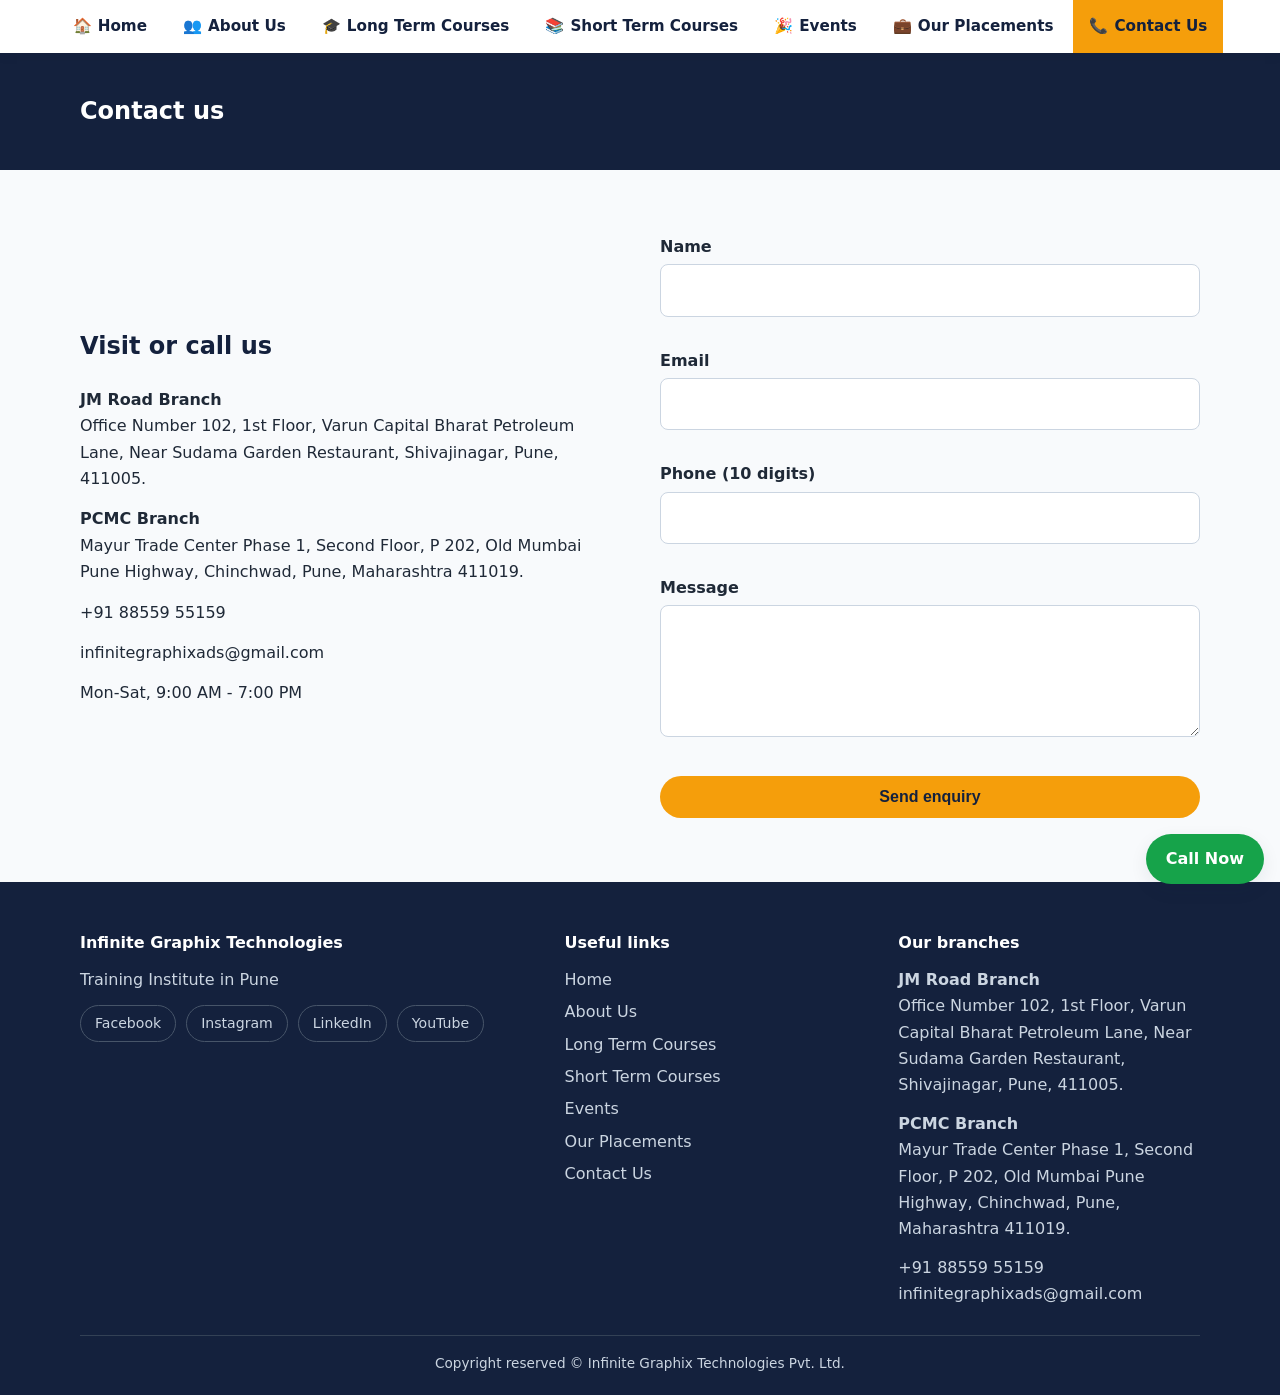
<file: contact.html>
<!DOCTYPE html>
<html lang="en">
<head>
  <meta charset="UTF-8">
  <meta name="viewport" content="width=device-width, initial-scale=1">
  <title>Contact | Infinite Graphix Technologies</title>
  <link rel="icon" href="logo.svg">
  <link rel="stylesheet" href="style.css">
</head>
<body data-page="contact">
  <header id="site-header"></header>   <!-- logo, name, Book now form, navbar (app.js) -->
  <main id="app"></main>               <!-- page content (app.js) -->
  <footer id="site-footer"></footer>   <!-- footer (app.js) -->
  <script src="data.js"></script>
  <script src="app.js"></script>
</body>
</html>
</file>
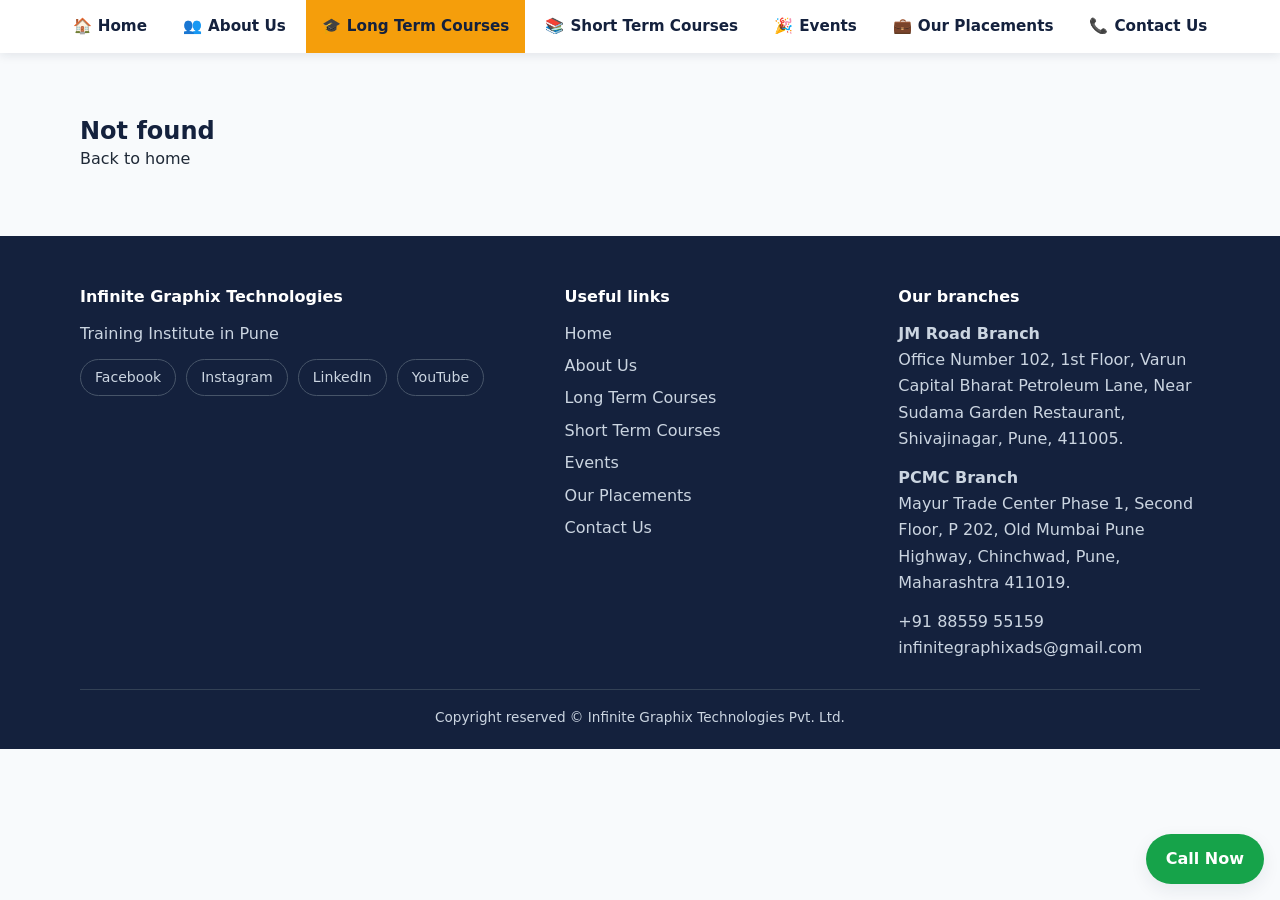
<file: course.html>
<!DOCTYPE html>
<html lang="en">
<head>
  <meta charset="UTF-8">
  <meta name="viewport" content="width=device-width, initial-scale=1">
  <title>Course | Infinite Graphix Technologies</title>
  <link rel="icon" href="logo.svg">
  <link rel="stylesheet" href="style.css">
</head>
<body data-page="course">
  <header id="site-header"></header>   <!-- logo, name, Book now form, navbar (app.js) -->
  <main id="app"></main>               <!-- page content (app.js) -->
  <footer id="site-footer"></footer>   <!-- footer (app.js) -->
  <script src="data.js"></script>
  <script src="app.js"></script>
</body>
</html>
</file>
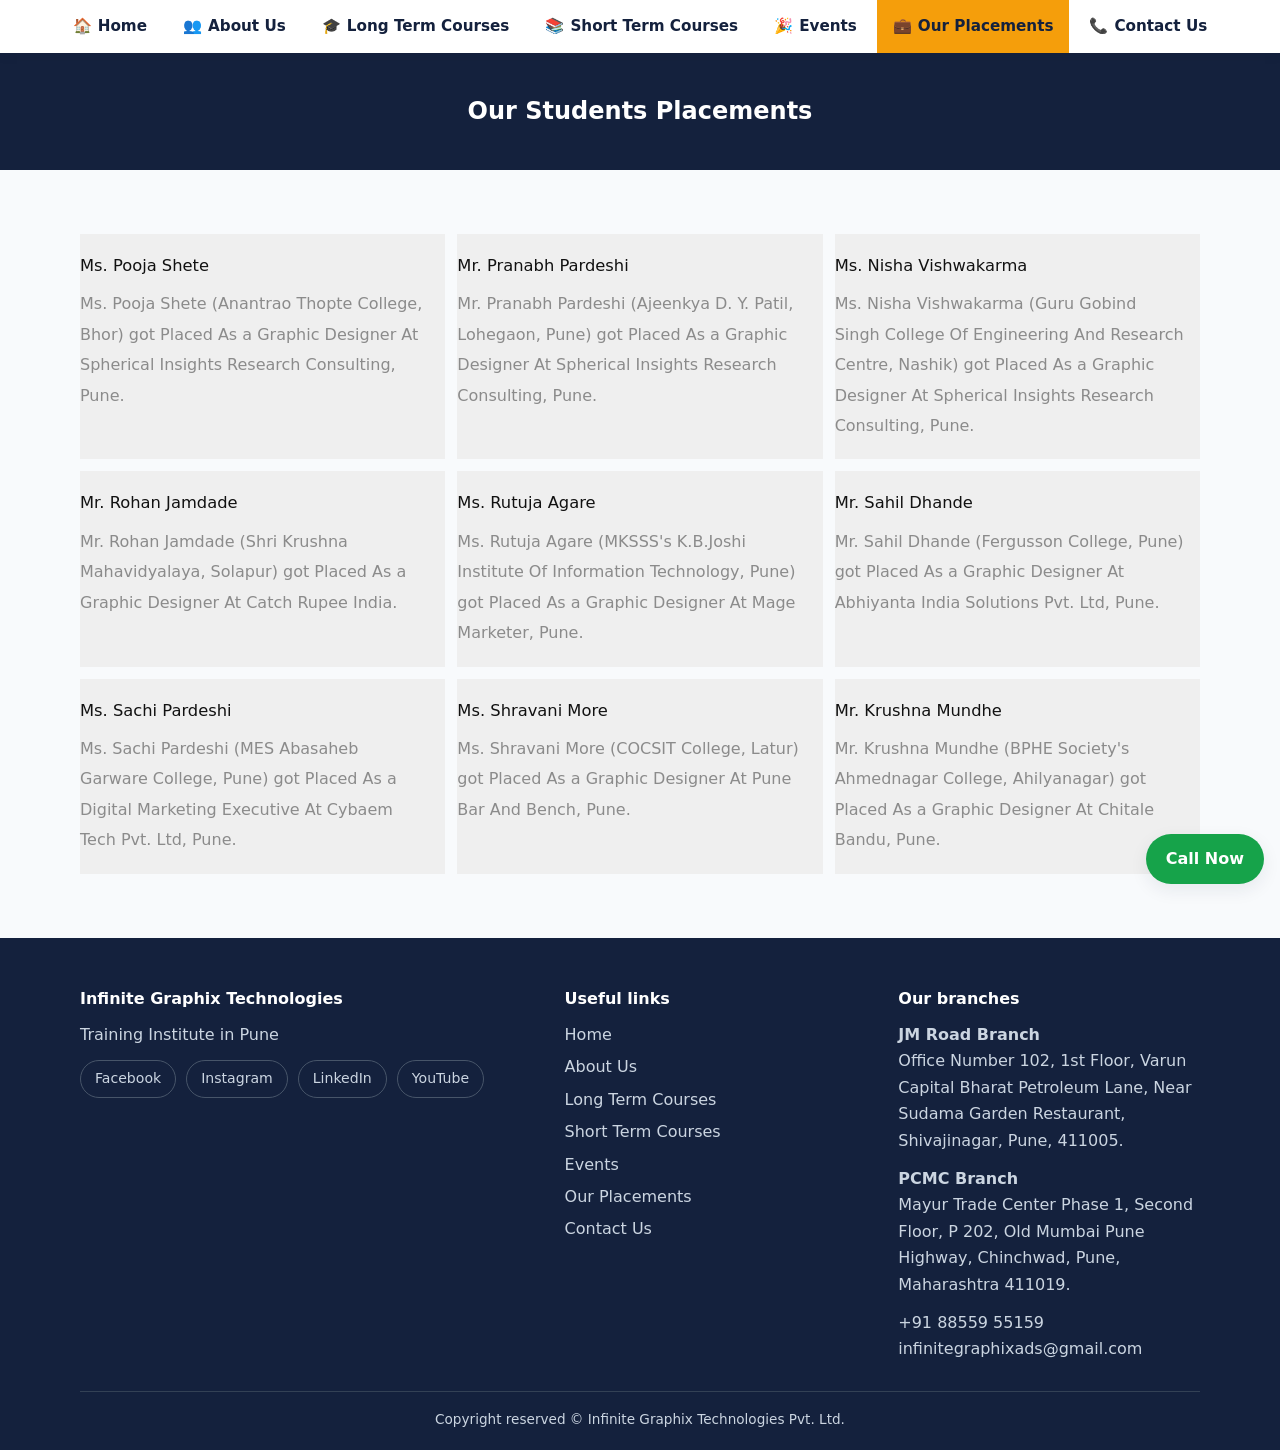
<file: placements.html>
<!DOCTYPE html>
<html lang="en">
<head>
  <meta charset="UTF-8">
  <meta name="viewport" content="width=device-width, initial-scale=1">
  <title>Our Placements | Infinite Graphix Technologies</title>
  <link rel="icon" href="logo.svg">
  <link rel="stylesheet" href="style.css">
</head>
<body data-page="placements">
  <header id="site-header"></header>   <!-- top strip, logo, navbar (app.js) -->
  <main id="app"></main>               <!-- page content (app.js) -->
  <footer id="site-footer"></footer>   <!-- footer (app.js) -->
  <script src="data.js"></script>
  <script src="app.js"></script>
</body>
</html>
</file>
<file: style.css>
/* ===== Design tokens: change colours/fonts here ===== */
:root{
  --navy:#14213d; --blue:#1d4ed8; --amber:#f59e0b;
  --ink:#1f2937; --muted:#6b7280; --bg:#f8fafc; --white:#fff; --line:#e5e7eb;
  --radius:12px; --shadow:0 6px 18px rgba(20,33,61,.08);
  --font:"Segoe UI",system-ui,-apple-system,Roboto,Arial,sans-serif;
}
*{box-sizing:border-box;margin:0;padding:0}
html{scroll-behavior:smooth}                       /* smooth scrolling */
body{font-family:var(--font);color:var(--ink);background:var(--bg);line-height:1.65}
img{max-width:100%;display:block}
a{color:inherit;text-decoration:none}
h1,h2,h3{line-height:1.2;color:var(--navy)}
:focus-visible{outline:3px solid var(--amber);outline-offset:2px}
.container{width:min(1120px,92%);margin-inline:auto}
.section{padding:64px 0}
.section.alt{background:var(--white)}
.section-head{margin-bottom:32px;max-width:640px}
.section-head h2{font-size:clamp(1.6rem,3vw,2.2rem)}
.section-head p{color:var(--muted);margin-top:8px}

/* ===== Header / nav ===== */

/* ===== Buttons ===== */
.btn{display:inline-block;padding:12px 24px;border-radius:999px;background:var(--amber);color:var(--navy);
  font-weight:700;border:0;cursor:pointer;font-size:1rem;transition:transform .2s,box-shadow .2s}
.btn:hover{transform:translateY(-2px);box-shadow:0 8px 16px rgba(245,158,11,.4)}

/* ===== Hero ===== */
.hero{background:linear-gradient(120deg,var(--navy),#1e3a8a);color:#fff;padding:72px 0}
.hero .container{display:grid;grid-template-columns:1.1fr .9fr;gap:40px;align-items:center}
.hero h1{color:#fff;font-size:clamp(2rem,5vw,3.4rem)}
.hero p{margin:16px 0 28px;color:#dbe4ff;max-width:520px}
.hero img{border-radius:var(--radius);box-shadow:var(--shadow);aspect-ratio:9/7;object-fit:cover;width:100%}
.page-title{background:var(--navy);color:#fff;padding:44px 0}
.page-title h1{color:#fff}

/* ===== Stats ===== */
.stats{display:grid;grid-template-columns:repeat(4,1fr);gap:16px;margin-top:-36px;position:relative}
.stat{background:var(--white);padding:22px;border-radius:var(--radius);box-shadow:var(--shadow);text-align:center}
.stat b{display:block;font-size:1.8rem;color:var(--blue)}
.stat small{color:var(--muted)}

/* ===== Cards & grids ===== */
.grid{display:grid;gap:24px;grid-template-columns:repeat(auto-fit,minmax(260px,1fr))}
.card{background:var(--white);border-radius:var(--radius);box-shadow:var(--shadow);overflow:hidden;
  transition:transform .25s,box-shadow .25s;border:1px solid var(--line)}
.card:hover{transform:translateY(-6px);box-shadow:0 14px 28px rgba(20,33,61,.15)}
.card img{aspect-ratio:3/2;object-fit:cover;width:100%}
.card .body{padding:18px}
.card h3{margin-bottom:6px;font-size:1.1rem}
.card p{color:var(--muted);font-size:.95rem}
.meta{display:flex;justify-content:space-between;margin-top:12px;font-size:.88rem;font-weight:600;color:var(--blue)}
.icon{font-size:2rem;margin-bottom:8px}
.pad{padding:24px}
.split{display:grid;grid-template-columns:1fr 1fr;gap:40px;align-items:center}
.split img{border-radius:var(--radius);box-shadow:var(--shadow)}
.split p{margin-bottom:14px}

/* ===== Tabs (courses) ===== */
.tabs{display:flex;gap:10px;margin-bottom:28px}
.tab{padding:10px 22px;border-radius:999px;border:2px solid var(--blue);background:none;color:var(--blue);
  font-weight:700;cursor:pointer;font-size:1rem}
.tab.on{background:var(--blue);color:#fff}

/* ===== Timeline (achievements) ===== */
.timeline{border-left:3px solid var(--amber);padding-left:24px;display:grid;gap:24px}
.timeline .year{font-weight:800;color:var(--blue)}

/* ===== Blog post ===== */
.post{max-width:760px}
.post img{border-radius:var(--radius);margin:20px 0}
.post p{margin-bottom:16px}

/* ===== Contact form ===== */
.form{display:grid;gap:16px}
.field label{display:block;font-weight:600;margin-bottom:4px}
.field input,.field textarea{width:100%;padding:12px;border:1px solid #cbd5e1;border-radius:8px;font:inherit}
.field input:focus,.field textarea:focus{border-color:var(--blue);outline:none;box-shadow:0 0 0 3px rgba(29,78,216,.2)}
.field.bad input,.field.bad textarea{border-color:#dc2626}
.err{color:#dc2626;font-size:.85rem;min-height:1.1em;display:block}
.ok{background:#dcfce7;color:#166534;padding:14px;border-radius:8px;display:none}

/* ===== Footer ===== */
#site-footer{background:var(--navy);color:#cbd5e1;padding:48px 0 20px;margin-top:0}
.foot{display:grid;grid-template-columns:1.5fr 1fr 1fr;gap:32px}
.foot h4{color:#fff;margin-bottom:10px}
.foot a:hover{color:var(--amber)}
.foot ul{list-style:none;display:grid;gap:6px}
.social{display:flex;gap:10px;flex-wrap:wrap;margin-top:12px}
.social a{border:1px solid #475569;padding:6px 14px;border-radius:999px;font-size:.88rem;transition:all .2s}
.social a:hover{background:var(--amber);color:var(--navy);border-color:var(--amber)}
.copy{border-top:1px solid #334155;margin-top:28px;padding-top:16px;text-align:center;font-size:.85rem}

/* ===== Responsive ===== */
@media (prefers-reduced-motion:reduce){html{scroll-behavior:auto}*{transition:none!important}}

/* ===== Header: top bar (logo + name + Book now) ===== */
#site-header{display:contents}               /* lets the navbar stay sticky */
.topbar{background:#fff;border-bottom:1px solid var(--line)}
.top{display:flex;align-items:center;justify-content:space-between;gap:20px;padding:12px 0;flex-wrap:wrap}
.brand{display:flex;align-items:center;gap:12px}
.logo-img{width:58px;height:58px;animation:float 3s ease-in-out infinite}
/* Animated institute name: colour sweeps across the text */
.glow-text,.brand-name{font-weight:800;background:linear-gradient(90deg,#1d4ed8,#f59e0b,#db2777,#1d4ed8);
  background-size:300% 100%;-webkit-background-clip:text;background-clip:text;color:transparent;animation:shine 5s linear infinite}
.brand-name{font-size:clamp(1.1rem,2.6vw,1.8rem)}
@keyframes shine{to{background-position:-300% 0}}
@keyframes float{50%{transform:translateY(-4px) rotate(-4deg)}}
.bookform{display:flex;align-items:center;flex-wrap:wrap;gap:8px;background:var(--bg);border:1px solid var(--line);padding:8px 12px;border-radius:12px}
.bookform h4{margin-right:4px}
.bookform input,.bookform select{padding:8px;border:1px solid #cbd5e1;border-radius:8px;font:inherit;width:140px}
.bookform .btn{padding:8px 18px}
.bk-msg{flex-basis:100%;font-size:.82rem;min-height:1em}
.bookbtn{display:none}

/* ===== Navbar + Courses dropdown ===== */
.navbar{position:sticky;top:0;z-index:50;background:var(--navy);color:#fff}
.nav{display:flex;justify-content:center}
.menu{display:flex;gap:4px;list-style:none;align-items:center}
.menu>li{position:relative}
.menu a{display:block;padding:14px 16px;transition:background .2s}
.menu>li>a:hover{background:rgba(255,255,255,.12)}
.menu>li>a.active{background:var(--amber);color:var(--navy);font-weight:600}
.has-sub>a{display:inline-block}
.sub-toggle,.toggle{display:none;background:none;border:0;color:#fff;font-size:1.4rem;cursor:pointer}
.sub{position:absolute;top:100%;left:0;background:#fff;color:var(--ink);box-shadow:var(--shadow);border-radius:0 0 12px 12px;
  display:none;grid-template-columns:1fr 1fr;gap:20px;padding:18px;width:min(720px,90vw);z-index:60}
.has-sub:hover .sub,.has-sub:focus-within .sub,.has-sub.open .sub{display:grid}
.sub h5{color:var(--blue);margin-bottom:6px;font-size:1rem}
.menu .sub a{padding:6px 8px;color:var(--ink);border-radius:6px;font-size:.92rem}
.menu .sub a:hover{background:#eff6ff;color:var(--blue)}

/* ===== Course tiles: name centred on image ===== */
.group-title{margin:8px 0 18px}
.ctile{position:relative;display:block;border-radius:var(--radius);overflow:hidden;aspect-ratio:4/3;box-shadow:var(--shadow)}
.ctile img{width:100%;height:100%;object-fit:cover;transition:transform .5s}
.ctile::after{content:"";position:absolute;inset:0;background:linear-gradient(rgba(20,33,61,.55),rgba(20,33,61,.75));transition:background .3s}
.ctile h3{position:absolute;inset:0;z-index:2;display:flex;align-items:center;justify-content:center;text-align:center;
  color:#fff;padding:16px;font-size:1.15rem}
.ctile:hover img{transform:scale(1.12)}
.ctile:hover::after{background:linear-gradient(rgba(29,78,216,.55),rgba(20,33,61,.8))}
.search{width:100%;max-width:420px;padding:12px 16px;border:1px solid #cbd5e1;border-radius:999px;font:inherit;margin-bottom:28px}
.hidden{display:none!important}

/* ===== Course detail ===== */
.detail{display:grid;grid-template-columns:1fr 1fr;gap:40px;align-items:start}
.detail img{border-radius:var(--radius);box-shadow:var(--shadow)}
.facts{display:flex;gap:12px;flex-wrap:wrap;margin:14px 0}
.facts span{background:#eff6ff;color:var(--blue);padding:6px 14px;border-radius:999px;font-weight:600;font-size:.9rem}
.ticks{list-style:none;margin:12px 0 24px;display:grid;gap:8px}
.ticks li::before{content:"✔ ";color:var(--blue);font-weight:700}

/* ===== Why we are best: image cards, text slides up on hover ===== */
.why{position:relative;overflow:hidden;border-radius:var(--radius);aspect-ratio:4/5;box-shadow:var(--shadow)}
.why img{width:100%;height:100%;object-fit:cover;transition:transform .6s}
.why .info{position:absolute;left:0;right:0;bottom:0;padding:18px;color:#fff;
  background:linear-gradient(transparent,rgba(20,33,61,.95) 40%);transform:translateY(calc(100% - 70px));transition:transform .4s}
.why h3{color:#fff;margin-bottom:8px}
.why p{color:#e2e8f0;font-size:.93rem}
.why:hover img{transform:scale(1.1)}
.why:hover .info{transform:none}
@media (hover:none){.why .info{transform:none}}

/* ===== About ===== */
.about-hero{position:relative;text-align:center;padding:90px 0;background-size:cover;background-position:center}
.about-hero::before{content:"";position:absolute;inset:0;background:rgba(255,255,255,.88)}
.about-hero .container{position:relative;max-width:820px}
.about-hero h1{font-size:clamp(2rem,5vw,3.2rem);margin-bottom:14px}
.about-hero p{color:var(--ink);font-size:1.1rem}
.center{text-align:center;max-width:860px;margin-inline:auto}
.center p{margin-bottom:16px}

/* ===== Events gallery + lightbox ===== */
.tabs{flex-wrap:wrap}
.gallery{display:grid;gap:16px;grid-template-columns:repeat(auto-fill,minmax(230px,1fr))}
.shot{position:relative;overflow:hidden;border-radius:var(--radius);aspect-ratio:4/3;cursor:zoom-in;box-shadow:var(--shadow)}
.shot img{width:100%;height:100%;object-fit:cover;transition:transform .5s}
.shot span{position:absolute;left:0;right:0;bottom:0;padding:10px 14px;background:rgba(20,33,61,.85);color:#fff;
  transform:translateY(100%);transition:transform .3s;font-weight:600}
.shot:hover img{transform:scale(1.1)}
.shot:hover span{transform:none}
.lb{position:fixed;inset:0;z-index:100;background:rgba(0,0,0,.88);display:none;align-items:center;justify-content:center;cursor:zoom-out}
.lb.on{display:flex}
.lb img{max-width:92%;max-height:88vh;border-radius:8px}

/* ===== Mobile ===== */
@media (max-width:900px){
  .bookbtn{display:inline-block;padding:8px 18px}
  .bookform{display:none;width:100%}
  .bookform.open{display:flex}
  .bookform input,.bookform select{flex:1 1 140px}
  .nav{justify-content:flex-start;flex-direction:column}
  .toggle{display:block;padding:10px 0}
  .menu{display:none;flex-direction:column;align-items:stretch;width:100%;padding-bottom:10px}
  .menu.open{display:flex}
  .has-sub{display:flex;flex-wrap:wrap}
  .has-sub>a{flex:1}
  .sub-toggle{display:block;padding:0 16px}
  .has-sub:hover .sub{display:none}
  .has-sub.open .sub{display:grid}
  .sub{position:static;width:100%;grid-template-columns:1fr}
  .hero .container,.split,.foot,.detail{grid-template-columns:1fr}
  .stats{grid-template-columns:repeat(2,1fr)}
}

/* ===== v3: layout matched to reference site ===== */
.strip{background:var(--navy);color:#e2e8f0;font-size:.88rem}
.strip .container{display:flex;justify-content:space-between;gap:12px;flex-wrap:wrap;padding:6px 0}
.strip a:hover{color:var(--amber)}
.strip .s{display:flex;gap:14px}
.nav{position:relative}
.menu>li.has-sub.wide{position:static}
.sub.narrow{width:360px;grid-template-columns:1fr}
.sub.wide{left:0;right:0;width:auto;grid-template-columns:repeat(auto-fit,minmax(210px,1fr))}
.nested{margin-left:14px;border-left:2px solid var(--line);padding-left:6px}
.menu .sub a.top-link{font-weight:600}
/* hero */
.hero .container{grid-template-columns:1.2fr .8fr;align-items:start}
.badge{display:inline-block;background:var(--amber);color:var(--navy);padding:4px 14px;border-radius:999px;font-weight:700;margin-bottom:8px}
.hero .rate{color:#fde68a;font-weight:600;margin:6px 0}
.hero ul{list-style:none;display:grid;gap:6px;margin-top:14px}
.hero li::before{content:"✔ ";color:var(--amber)}
.demo{background:#fff;color:var(--ink);padding:24px;border-radius:var(--radius);box-shadow:var(--shadow);display:grid;gap:12px}
.demo h3{color:var(--navy)} .demo small{color:var(--muted)}
.demo input,.demo select{padding:11px;border:1px solid #cbd5e1;border-radius:8px;font:inherit;width:100%}
.demo .msg{font-size:.85rem;min-height:1em}
/* images grids */
.photos{display:grid;gap:12px;grid-template-columns:repeat(auto-fill,minmax(150px,1fr))}
.photos img{border-radius:10px;aspect-ratio:1;object-fit:cover;width:100%;transition:transform .3s}
.photos img:hover{transform:scale(1.05)}
.more{text-align:center;margin-top:24px}
.iso{display:grid;grid-template-columns:.6fr 1.4fr;gap:40px;align-items:center}
.iso img{border-radius:var(--radius);box-shadow:var(--shadow);max-height:420px;object-fit:cover;width:100%}
.elig{display:grid;gap:24px;grid-template-columns:repeat(auto-fit,minmax(260px,1fr))}
.ach{display:grid;grid-template-columns:1fr 1fr;gap:32px;align-items:start}
details{background:#fff;border:1px solid var(--line);border-radius:10px;margin-bottom:10px;padding:14px 18px}
summary{cursor:pointer;font-weight:700;color:var(--navy)}
details p{margin-top:8px;color:var(--muted)}
.callnow{position:fixed;right:16px;bottom:16px;z-index:70;background:#16a34a;color:#fff;padding:12px 20px;border-radius:999px;font-weight:700;box-shadow:var(--shadow)}
.callnow:hover{background:#15803d}
.branch{margin-bottom:12px}
@media (max-width:900px){
  .sub.narrow,.sub.wide{width:100%}
  .hero .container,.iso,.ach{grid-template-columns:1fr}
  .nested{margin-left:10px}
}

/* ===== v4: single white navbar with icons ===== */
html{overflow-y:scroll}                       /* same scrollbar on every page, so the navbar width never shifts */
body{overflow-x:hidden}
.navbar{background:#fff;color:var(--navy);box-shadow:0 2px 10px rgba(20,33,61,.1)}
.menu>li>a:hover{background:#eff6ff;color:var(--blue)}
.toggle,.sub-toggle{color:var(--navy)}
.ico{margin-right:6px}
.menu a{font-weight:600;font-size:.95rem;white-space:nowrap}
/* eligibility: tabs on the left, panel on the right */
.etabs{display:grid;grid-template-columns:280px 1fr;gap:28px;align-items:stretch}
.elist{display:grid;gap:10px;align-content:start}
.eitem{text-align:left;padding:16px 18px;border:2px solid var(--line);border-radius:10px;background:#fff;font:inherit;font-weight:700;color:var(--navy);cursor:pointer;transition:all .2s}
.eitem:hover{border-color:var(--blue)}
.eitem.on{background:var(--blue);color:#fff;border-color:var(--blue)}
.epanel{display:grid;grid-template-columns:1fr 1.1fr;gap:24px;align-items:center;background:#fff;border-radius:var(--radius);box-shadow:var(--shadow);padding:20px;animation:fadeIn .4s}
.epanel img{border-radius:10px;width:100%;aspect-ratio:3/2;object-fit:cover}
@keyframes fadeIn{from{opacity:0;transform:translateY(8px)}}
/* scroll animations */
.js [data-anim]{opacity:0;transition:transform .9s ease,opacity .9s ease}
.js [data-anim=left]{transform:translateX(-80px)}
.js [data-anim=right]{transform:translateX(80px)}
.js [data-anim=top]{transform:translateY(-50px)}
.js [data-anim=bottom]{transform:translateY(50px)}
.js [data-anim].in{opacity:1;transform:none}
/* about */
.drop{animation:drop .9s ease both}
.drop.d2{animation-delay:.25s}
@keyframes drop{from{opacity:0;transform:translateY(-60px)}}
.why-split,.pillars{display:grid;grid-template-columns:1fr 1.2fr;gap:44px;align-items:center}
.why-split img,.pillars img{border-radius:var(--radius);box-shadow:var(--shadow);width:100%;max-height:520px;object-fit:cover}
.why-split h2{margin-bottom:14px}.why-split p{margin-bottom:14px}
.plist{display:grid;gap:22px}
.plist article{background:#fff;border-left:5px solid var(--amber);padding:18px 22px;border-radius:10px;box-shadow:var(--shadow)}
.plist h3{margin-bottom:6px}
/* events + placements */
.center-title{text-align:center}
.event{margin-bottom:48px}
.event h2{margin-bottom:18px;padding-left:14px;border-left:5px solid var(--amber)}
.pgrid{display:grid;grid-template-columns:repeat(3,1fr);gap:12px}
.pcard{display:flex;gap:18px;background:#efefef;min-height:170px}
.pcard img{width:125px;height:125px;object-fit:cover;flex:none}
.pcard div{padding:22px 16px 18px 0}
.pcard h3{font-size:1.02rem;color:#111;font-weight:500;margin-bottom:14px}
.pcard p{color:#8b8b8b;line-height:1.9;font-size:1rem}
@media (max-width:900px){
  .etabs,.epanel,.why-split,.pillars{grid-template-columns:1fr}
  .pgrid{grid-template-columns:1fr}
  .menu a{white-space:normal}
}
@media (min-width:901px) and (max-width:1100px){.pgrid{grid-template-columns:repeat(2,1fr)}}
@media (prefers-reduced-motion:reduce){.js [data-anim]{opacity:1;transform:none}.drop{animation:none}}
</file>
